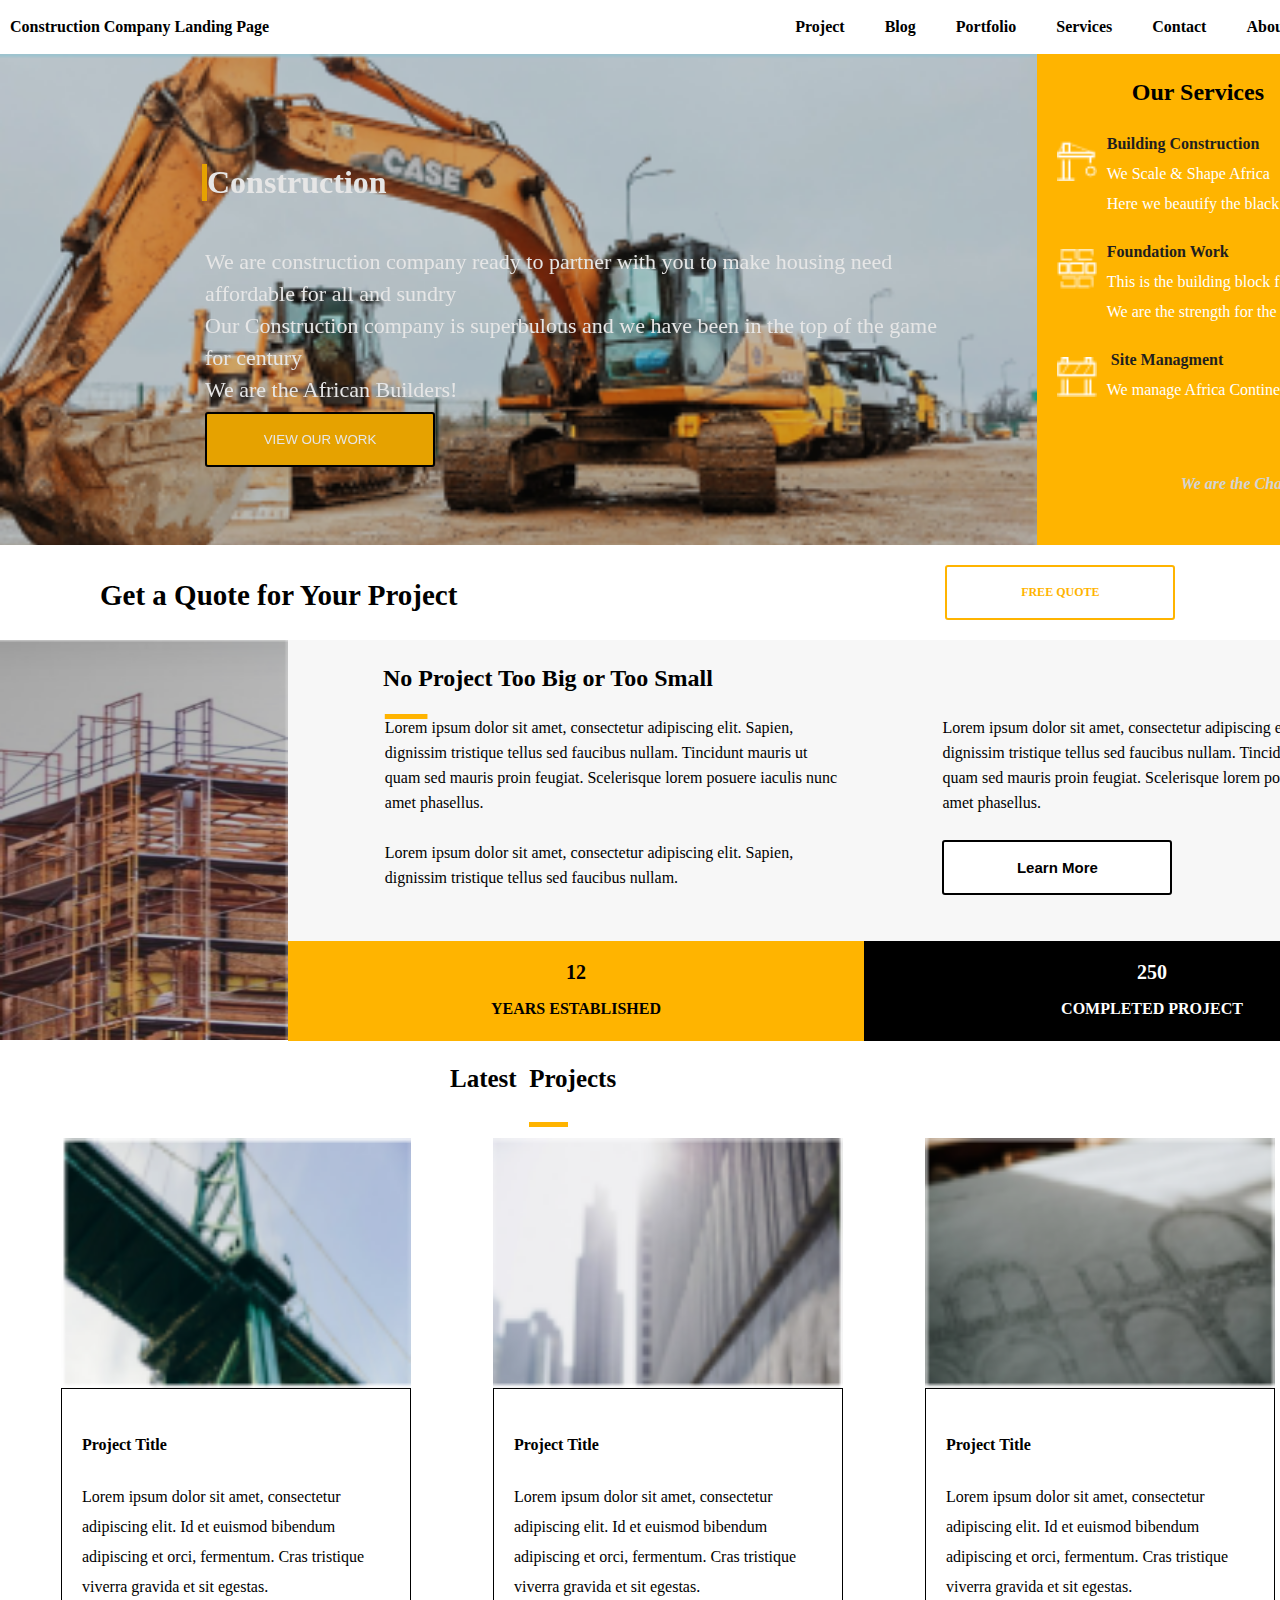
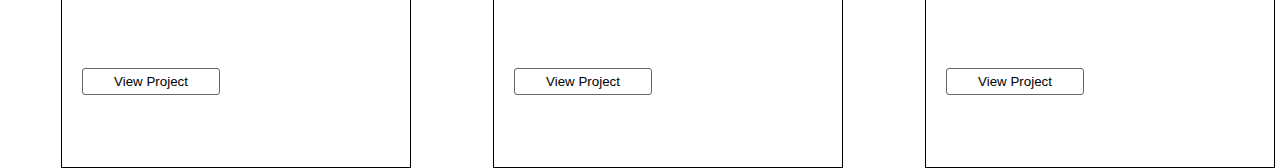
<file: index.html>
<html lang="en">
<head>
    <meta charset="UTF-8">
    <meta http-equiv="X-UA-Compatible" content="IE=edge">
    <meta name="viewport" content="width=device-width, initial-scale=1.0">
    <title> Construction Company</title>
    <link rel="shortcut icon" href="download.ico" type="image/x-icon">
    <link rel="stylesheet" href="index.css">
    
</head>
<body>
    <div id="nav-bar">
        <p class="construct-nav">Construction Company Landing Page</p>
        <nav>
            <ol>
                <li> <a href="project.html">Project</a></li>
                <li> <a href="#">Blog</a></li>
                <li> <a href="portfolio.html">Portfolio</a></li>
                <li> <a href="services.html">Services</a></li>
                <li> <a href="contact.html">Contact</a></li>
                <li> <a href="#"> About</a></li>
                <li> <a href="home.html">Home</a>  </li>
                <li> <a href="#"> <img src="cart 3.png" alt=""></a></li>
            </ol>            
        </nav>
    </div>
<div id="first-main-div">
<div class="first-main-child-1">
    <h1>Construction</h1>
    <p>We are construction company ready to partner with you to make housing need affordable for all and sundry
        <br>
        Our Construction company is superbulous and we have been in the top of the game for century
        <br>
        We are the African Builders!</p>
        <button>VIEW OUR WORK</button>
</div>
<div class="first-main-child-2"> 
<h2> Our Services</h2>
<div class="first-part" style="display:block">
    <div class="img-class">
        <img class="image-size" src="Group 440.png" alt="symbol for the scaling machine">
    </div>
    <div class="float-div">
        <p class="p-scale1">Building Construction</p>
        <p class="p-scale2">We Scale & Shape Africa 
        <br>
        Here we beautify the black race</p>
        </div> 
</div>
<br>
<br>
<br>
<br><br>
<br>
<div class="second-part">
    <div class="img-class"><img class="image-size" src="Group 439.png" alt="symbol for the scaling machine"></div>
    <div class="float-div">
        <p class="p-scale1">Foundation Work</p>
        <p class="p-scale2">This is the building block for Africa 
        <br>
        We are the strength for the world's muscle.</p>
        </div> 
</div>
<br>
<br>
<br>
<br><br>
<br>
<div class="second-part">
    <div class="img-class"><img class="image-size" src="Group 441.png" alt="symbol for the scaling machine"></div>
    <div class="float-div">
        <p class="p-scale1">&nbsp;Site Managment</p>
        <p class="p-scale2">We manage Africa Continent for Full Potential </p>
        <br>
        <br>
        <br>
        <p style=" font-weight:bolder; font-style: italic; text-align: center; color:lightgray">&nbsp;We are the Champion...</p>
        </div> 
</div>
</div>
<div id="next-line"> 
    <div><p class="p-man">Get a Quote for Your Project</p> </div>
    <div><button class="but"> FREE QUOTE</button></div>
</div>

<div id="next-div1">
<div  id="next-div11">
    <picture>
<img  style="height:400px; width:100%"src="structure layout.png" alt="image for the structurenn of the building under construction with poles">
</picture> 
</div>

<div  id="next-div12">
    <h2>No Project Too Big or Too Small</h2>
<div id="category-d">
    <div class="d1">  <span class="span-d1">Lorem</span> ipsum dolor sit amet, consectetur adipiscing elit. Sapien, dignissim tristique tellus sed faucibus nullam. Tincidunt mauris ut quam sed mauris proin feugiat. Scelerisque lorem posuere iaculis nunc amet phasellus. 
        <br>
        <br>
        Lorem ipsum dolor sit amet, consectetur adipiscing elit. Sapien, dignissim tristique tellus sed faucibus nullam.
    </div>
    <div class="d2"> Lorem ipsum dolor sit amet, consectetur adipiscing elit. Sapien, dignissim tristique tellus sed faucibus nullam. Tincidunt mauris ut quam sed mauris proin feugiat. Scelerisque lorem posuere iaculis nunc amet phasellus.
    <button class="button-d2">Learn More</button>
    </div>
</div>
<div class="base1">
    <div class="base1-1">
        <p class="p-base1">12</p>
    
    <p class="p-base2"> Years Established </p>
    </div> 
    <div class="base1-2">
        <p class="p-base1">250</p>
        <p class="p-base2">Completed Project</p>
    </div> 
</div>
</div>
</div>

    <div id="latest-project-div">
        <h3 class="class-of-h3">Latest &nbsp;<span class="latest-project-span">Pro</span>jects</h3>
    <div class="div1sect">
            <div class="div1sect1">
                <img class="img-33" src="bridge.png" alt="imgae for the bridge">
                <img class="img-33"src="scrapper.png" alt="imgae for the scraper">
                <img class="img-33"src="map.png" alt="imgae for the bridge">
            </div>
        
        <div class="div2">
            <div class="div22">
                <h4>Project Title</h4>
                <p> Lorem ipsum dolor sit amet, consectetur adipiscing elit. Id et euismod bibendum adipiscing et orci, fermentum. Cras tristique viverra gravida et sit egestas.</p>
            <button class="div22_button"> <a href="#">
                View Project
            </a></button>
            </div>
            
            <div class="div22">
                <h4>Project Title</h4>
                <p>Lorem ipsum dolor sit amet, consectetur adipiscing elit. Id et euismod bibendum adipiscing et orci, fermentum. Cras tristique viverra gravida et sit egestas.</p>
                <button class="div22_button"> <a href="#">
                    View Project
                </a></button>
            </div>
            
            <div class="div22">
                <h4>Project Title</h4>
                <p>Lorem ipsum dolor sit amet, consectetur adipiscing elit. Id et euismod bibendum adipiscing et orci, fermentum. Cras tristique viverra gravida et sit egestas.</p>
                <button class="div22_button"> <a href="#">
                    View Project
                </a></button>
            </div>
            

        </div>    
                
    </div>
    
    </div>
<div>
</body>
</html>
</file>
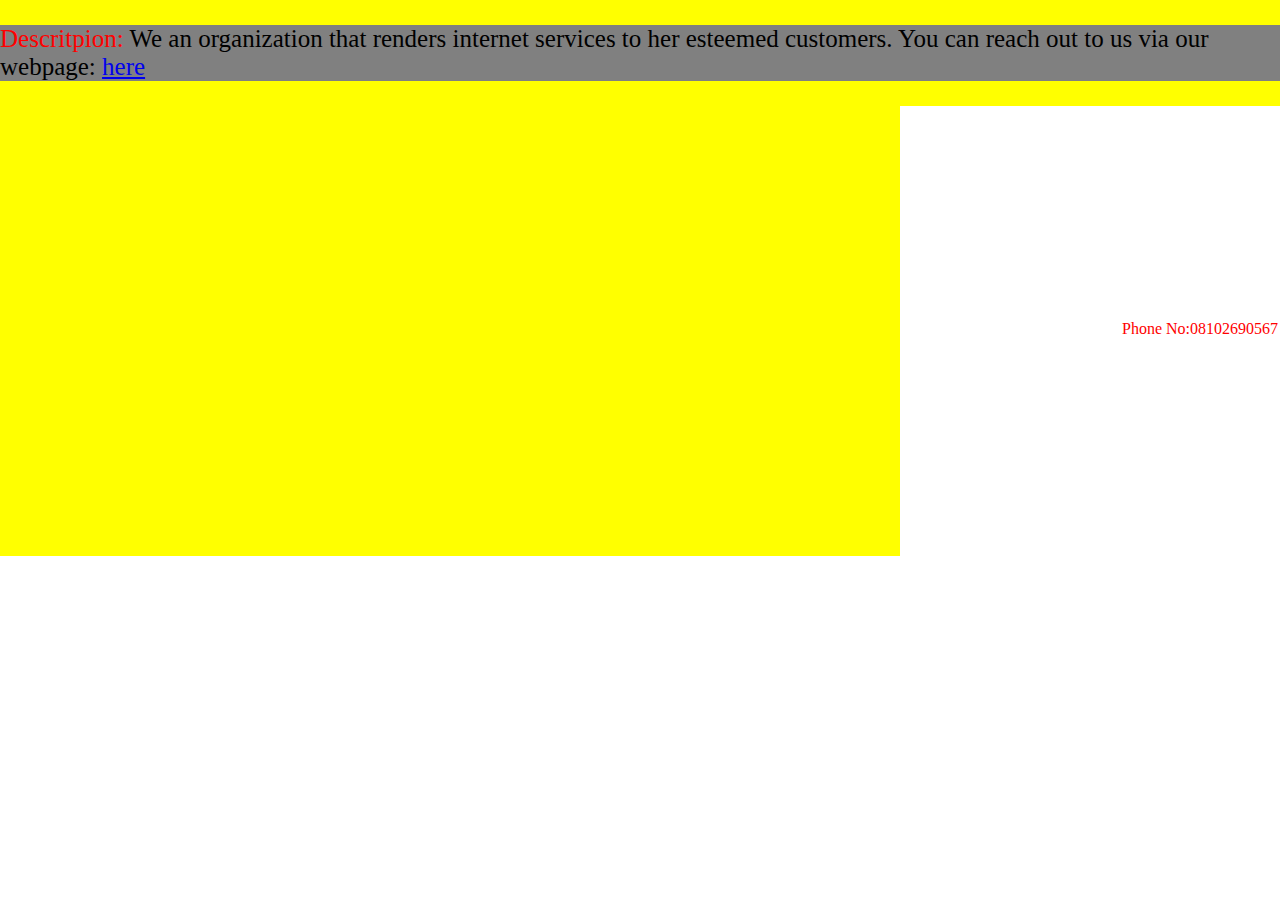
<file: contact.html>
<html lang="en">
<head>
    <meta charset="UTF-8">
    <meta http-equiv="X-UA-Compatible" content="IE=edge">
    <meta name="viewport" content="width=device-width, initial-scale=1.0">
    <title>Contact address</title>
    <link rel="stylesheet" href="contact.css">
</head>
<body>
    <div class="div1">
    <p class="div1-p"> <span>Descritpion:</span> We an organization that renders internet services to her esteemed customers. You can reach out to us via our webpage: <a href="https://aitcafe.business.site/" target="_blank">here</a></p>
    </div>

    
    <div id="main-div">
        <div class="first-div"><iframe src="https://www.google.com/maps/embed?pb=!1m14!1m8!1m3!1d3945.418831156148!2d4.6322588!3d8.5556621!3m2!1i1024!2i768!4f13.1!3m3!1m2!1s0x10364ebaa9a15923%3A0xbf7d3743ed6fd481!2sAIT%20CAFE!5e0!3m2!1sen!2sng!4v1679410891672!5m2!1sen!2sng" width="600" height="450" style="border:0;" allowfullscreen="" loading="lazy" referrerpolicy="no-referrer-when-downgrade"></iframe></div>
        <div class="second-div"> 
            <div class="we-div">
               <marquee behavior="#" direction="left"> <div class="we-div1"> Contact Address: Our Location is situated at 53, Edun Street, Ilorin, Kwara State</div></marquee> 
            <div> <p class="last-p">Phone No:08102690567</p></div>
            </div>
            
        </div>
    </div>
</body>
</html>
</file>
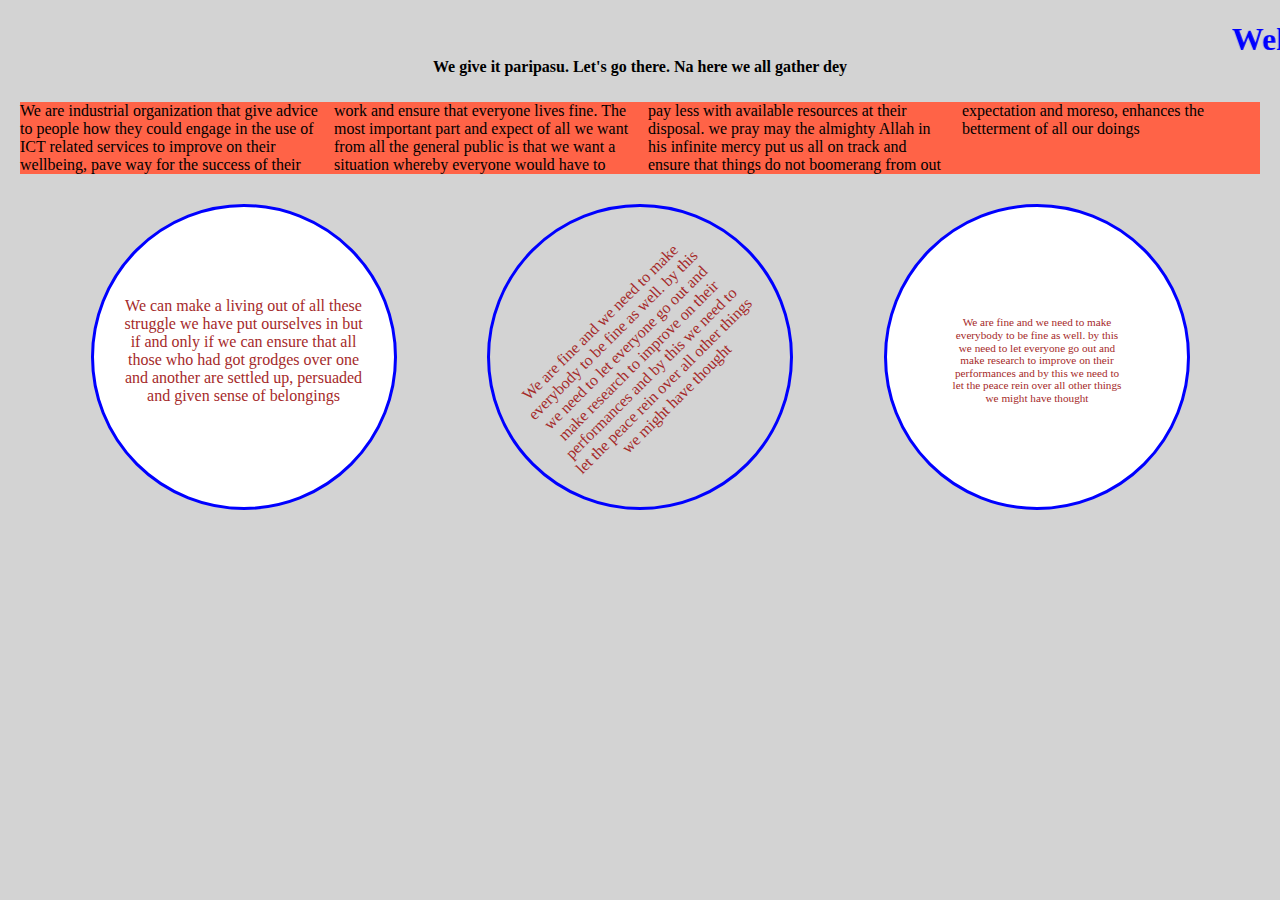
<file: portfolio.html>
<html lang="en">
<head>
    <meta charset="UTF-8">
    <meta http-equiv="X-UA-Compatible" content="IE=edge">
    <meta name="viewport" content="width=device-width, initial-scale=1.0">
    <title>Document</title>
    <link rel="stylesheet" href="portfolio.css">
</head>
<body>
    <header>
        <marquee behavior="" direction=""><h1 id="p1">welcome to our wolrd of project execution...</h1></marquee>
        <p id="p2">We give it paripasu. Let's go there. Na here we all gather dey</p>
    </header>
    <div id="div1">
        We are industrial organization that give advice to people how they could engage in the use of ICT related services to improve on their wellbeing, pave way for the success of their work and ensure that everyone lives fine. The most important part and expect of all we want from all the general public is that we want a situation whereby everyone would have to pay less with available resources at their disposal. we pray may the almighty Allah in his infinite mercy put us all on track and ensure that things do not boomerang from out expectation and moreso, enhances the betterment of all our doings
    </div>
<div id="div11">
    <div id="div2">
<div id="div31">We can make a living out of all these struggle we have put ourselves in but if and only if we can ensure that all those who had got grodges over one and another are settled up, persuaded and given sense of belongings </div>  
    </div>

    <div id="div2" style="background:lightgray">
        <div id="div32">We are fine and we need to make everybody to be fine as well. by this we need to let everyone go out and make research to improve on their performances and by this we need to let the peace rein over all other things we might have thought </div>  
            </div>

            <div id="div2">
                <div id="div33">We are fine and we need to make everybody to be fine as well. by this we need to let everyone go out and make research to improve on their performances and by this we need to let the peace rein over all other things we might have thought </div>  
                    </div>
    </div>
</body>
</html>
</file>
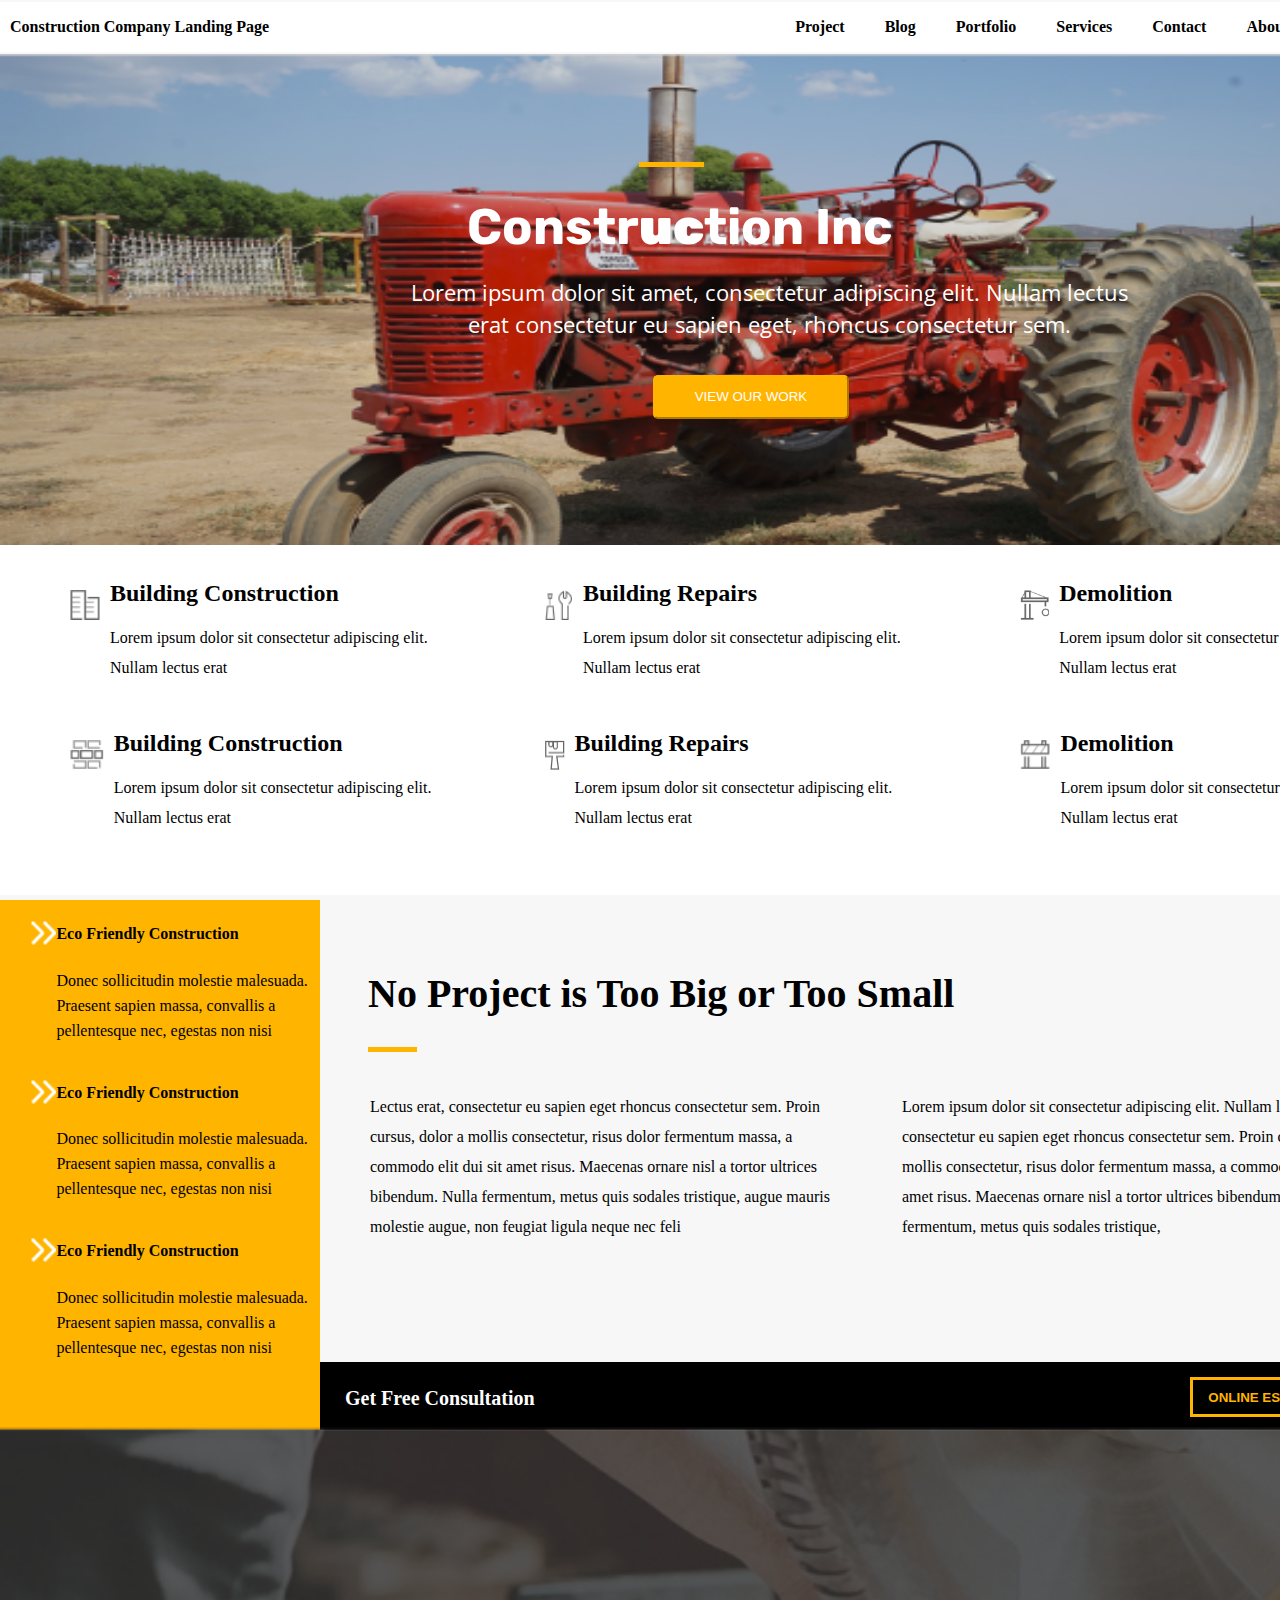
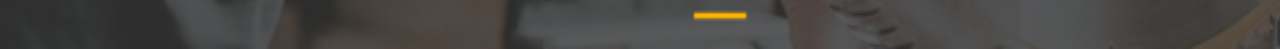
<file: project.html>
<html lang="en">
<head>
    <meta charset="UTF-8">
    <meta http-equiv="X-UA-Compatible" content="IE=edge">
    <meta name="viewport" content="width=device-width, initial-scale=1.0">
    <title>Project page</title>
    <link rel="stylesheet" href="project.css">
    <link rel="preconnect" href="https://fonts.googleapis.com">
<link rel="preconnect" href="https://fonts.gstatic.com" crossorigin>
<link href="https://fonts.googleapis.com/css2?family=Open+Sans&display=swap" rel="stylesheet">
</head>
<body>
    <div id="nav-bar">
        <p class="construct-nav">Construction Company Landing Page</p>
        <nav>
            <ol>
                <li> <a href="project.html">Project</a></li>
                <li> <a href="#">Blog</a></li>
                <li> <a href="#">Portfolio</a></li>
                <li> <a href="services.html">Services</a></li>
                <li> <a href="#">Contact</a></li>
                <li> <a href="#">About</a></li>
                <li> <a href="index.html">Home</a>  </li>
                <li> <a href="#"> <img src="cart 3.png" alt=""></a></li>
            </ol>            
        </nav>
    </div>
<div id="first-main-div">
<div class="first-main-1">
    <h1>Constr<span>uc</span>tion  Inc</h1>
    <p class="p1">Lorem ipsum dolor sit amet, consectetur adipiscing elit. Nullam lectus erat consectetur eu sapien eget, rhoncus consectetur sem.</p>
        <br>
        <button class="first-button">VIEW OUR WORK</button>
        </div>
    </div>
        <section class="section1">
            <div id="div-section">
<div class="div-section1">
    <img class="image-block1" src="Group 429.png" alt="">
    <div>
    <h2 class="h2-1">Building Construction</h2> 
    <p class="p-p">Lorem ipsum dolor sit consectetur adipiscing elit. Nullam lectus erat</p>
    </div>
    </div>

<div class="div-section2">
    <img class="image-block1" src="screw driver.png" alt="">
    <div>
    <h2 class="h2-1">Building Repairs</h2> 
    <p class="p-p">Lorem ipsum dolor sit consectetur adipiscing elit. Nullam lectus erat</p>
    </div>   
</div>


<div class="div-section3">
    <img class="image-block1" src="Group 440@2x.png" alt="">
    <div>
    <h2 class="h2-1">Demolition</h2> 
    <p class="p-p">Lorem ipsum dolor sit consectetur adipiscing elit. Nullam lectus erat</p>
    </div>   
</div>
</div>
<div id="div-section21">
    <div class="div-section211">
        <img class="image-block11" src="block-park.png" alt="">
        <div>
        <h2 class="h2-2">Building Construction</h2> 
        <p class="p-p1">Lorem ipsum dolor sit consectetur adipiscing elit. Nullam lectus erat</p>
        </div>
        </div>
    
    <div class="div-section212">
        <img class="image-block11" src="brush.png" alt="">
        <div>
        <h2 class="h2-2">Building Repairs</h2> 
        <p class="p-p1">Lorem ipsum dolor sit consectetur adipiscing elit. Nullam lectus erat</p>
        </div>   
    </div>
    <div class="div-section213">
        <img class="image-block11" src="site block.png" alt="">
        <div>
        <h2 class="h2-2">Demolition</h2> 
        <p class="p-p">Lorem ipsum dolor sit consectetur adipiscing elit. Nullam lectus erat</p>
        </div>   
    </div>
        </section>

        <section class="section2">
<div class="div1-section2">
    <div class="div1-section21"><img class="div1-img" src="arror.png" alt="pointer">
        <div class="div-clas">
        <h4>Eco Friendly Construction</h4>
        <p>Donec sollicitudin molestie malesuada. Praesent sapien massa, convallis a pellentesque nec, egestas non nisi</p>
        </div>
        </div>

        <div class="div1-section21"><img class="div1-img" src="arror.png" alt="pointer">
            <div class="div-clas">
            <h4>Eco Friendly Construction</h4>
            <p>Donec sollicitudin molestie malesuada. Praesent sapien massa, convallis a pellentesque nec, egestas non nisi</p>
            </div>    
    </div>
    <div class="div1-section21"><img class="div1-img" src="arror.png" alt="pointer">
        <div class="div-clas">
        <h4>Eco Friendly Construction</h4>
        <p>Donec sollicitudin molestie malesuada. Praesent sapien massa, convallis a pellentesque nec, egestas non nisi</p>
        </div>    
</div>
</div>
<div class="class000">
    <h3><span style="border-bottom: solid 5px #FFB400;
        padding-bottom: 30px;">No</span> &nbsp;Project is Too Big or Too Small</h3>
<div class="class00">
    <div class="class01"> Lectus erat, consectetur eu sapien eget rhoncus consectetur sem. Proin cursus, dolor a mollis consectetur, risus dolor fermentum massa, a commodo elit dui sit amet risus. Maecenas ornare nisl a tortor ultrices bibendum. Nulla fermentum, metus quis sodales tristique, augue mauris molestie augue, non feugiat ligula neque nec feli</div>
<div class="class01">Lorem ipsum dolor sit consectetur adipiscing elit. Nullam lectus erat, consectetur eu sapien eget rhoncus consectetur sem. Proin cursus, dolor a mollis consectetur, risus dolor fermentum massa, a commodo elit dui sit amet risus. Maecenas ornare nisl a tortor ultrices bibendum. Nulla fermentum, metus quis sodales tristique,</div>
</div>
<div class="consult"> <p class="p-consult"> Get Free Consultation </p>
    <button class="button-consult">Online Estimate Form</button>
</div>
</div>
        </section>
       <div class="company-logo1">
        <img class="img-company-screw" src="Group 438.png" alt="company screwing logo designed">
    </div>
        
</body>
</html>
</file>
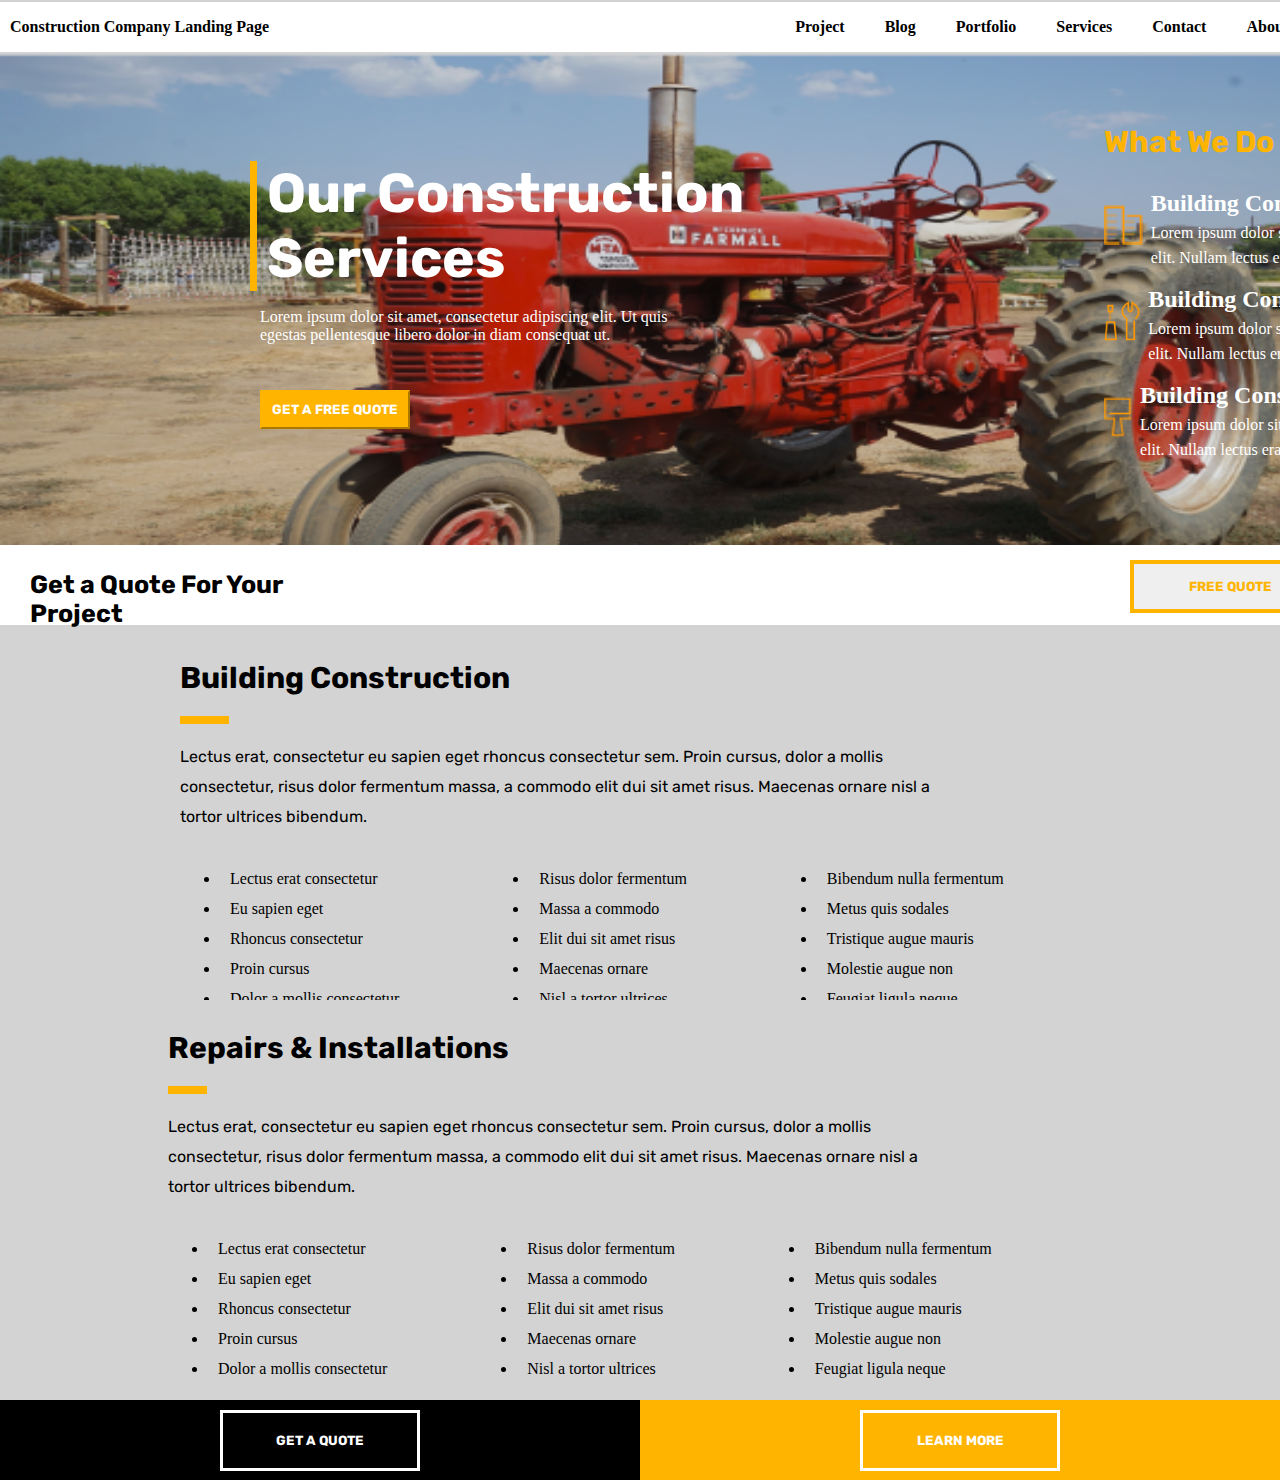
<file: services.html>
<html lang="en">
<head>
    <meta charset="UTF-8">
    <meta http-equiv="X-UA-Compatible" content="IE=edge">
    <meta name="viewport" content="width=device-width, initial-scale=1.0">
    <title>Document</title>
    <link rel="stylesheet" href="services.css">
</head>
<div>
    <div id="nav-bar">
        <p class="construct-nav">Construction Company Landing Page</p>
        <nav>
            <ol>
                <li > <a href="project.html">Project</a></li>
                <li> <a href="#">Blog</a></li>
                <li> <a href="#">Portfolio</a></li>
                <li> <a href="#">Services</a></li>
                <li> <a href="#">Contact</a></li>
                <li> <a href="#">About</a></li>
                <li> <a href="index.html">Home</a>  </li>
                <li> <a href="#"> <img src="cart 3.png" alt=""></a></li>
            </ol>            
        </nav>
    </div>
    <div class="div-1"> 
        <div class="div-11a"><h1>Our Construction Services</h1>
        <p class="div-11p">Lorem ipsum dolor sit amet, consectetur adipiscing elit. Ut quis egestas pellentesque libero dolor in diam consequat ut. </p>
    <button class="div-11a-button">GET A FREE QUOTE</button>
    </div>
<div class="div-12a">
    <p class="div-12ap">What We Do</p>
    <div class="div-12a1">
        <img class="div-12a1img" src="block yellow.png" alt="block-ladder">
        <div class="div-12a11">
            <h2>Building Construction</h2>
            <p>Lorem ipsum dolor sit consectetur adipiscing elit. Nullam lectus erat</p>
        </div>
    </div>
    <div class="div-12a1">
        <img class="div-12a1img" src="screw yellow.png" alt="block-ladder">
        <div class="div-12a11">
            <h2>Building Construction</h2>
            <p>Lorem ipsum dolor sit consectetur adipiscing elit. Nullam lectus erat</p>
        </div>
    </div>
    <div class="div-12a1">
        <img class="div-12a1img" src="brush yellow.png" alt="block-ladder">
        <div class="div-12a11">
            <h2>Building Construction</h2>
            <p>Lorem ipsum dolor sit consectetur adipiscing elit. Nullam lectus erat</p>
        </div>
    </div>
</div>
    
</div> 
 q
    <div class="div-2">
            <div><p class="p-man">Get a Quote For Your Project</p> </div>
            <div><button class="but"> FREE QUOTE</button></div>
        </div>
<div class="building"> 
    <p class="building-p1"> <span>Bui</span>lding Construction</p>
    <p class="building-p2">Lectus erat, consectetur eu sapien eget rhoncus consectetur sem. Proin cursus, dolor a mollis consectetur, risus dolor fermentum massa, a commodo elit dui sit amet risus. Maecenas ornare nisl a tortor ultrices bibendum. </p>
    <div class="div-list">
    <ul>
        
        <li class="l2">Lectus erat consectetur
            </li>
            <li class="l2">Eu sapien eget
                </li>
            <li class="l2">Rhoncus consectetur
                </li>
            <li class="l2">Proin cursus
                </li>
            <li class="l2">Dolor a mollis consectetur</li>
    </ul>
    
    <ul>
        <li class="l2">Risus dolor fermentum
            </li>
            <li class="l2">Massa a commodo
                </li>
            <li class="l2">Elit dui sit amet risus
                </li>
            <li class="l2">Maecenas ornare
                </li>
            <li class="l2">Nisl a tortor ultrices</li>
    </ul>

    <ul>
        <li class="l2">Bibendum nulla fermentum
            </li>
            <li class="l2">Metus quis sodales
                </li>
            <li class="l2">Tristique augue mauris
                </li>
            <li class="l2">Molestie augue non
                </li>
            <li class="l2">Feugiat ligula neque</li>
    </ul>
    </div>
</div>
</div>
<div class="building-last"> 
    <p class="building-p1"> <span>Re</span>pairs & Installations</p>
    <p class="building-p2">Lectus erat, consectetur eu sapien eget rhoncus consectetur sem. Proin cursus, dolor a mollis consectetur, risus dolor fermentum massa, a commodo elit dui sit amet risus. Maecenas ornare nisl a tortor ultrices bibendum. </p>
    <div class="div-list">
    <ul>
        
        <li class="l2">Lectus erat consectetur
            </li>
            <li class="l2">Eu sapien eget
                </li>
            <li class="l2">Rhoncus consectetur
                </li>
            <li class="l2">Proin cursus
                </li>
            <li class="l2">Dolor a mollis consectetur</li>
    </ul>
    
    <ul>
        <li class="l2">Risus dolor fermentum
            </li>
            <li class="l2">Massa a commodo
                </li>
            <li class="l2">Elit dui sit amet risus
                </li>
            <li class="l2">Maecenas ornare
                </li>
            <li class="l2">Nisl a tortor ultrices</li>
    </ul>

    <ul>
        <li class="l2">Bibendum nulla fermentum
            </li>
            <li class="l2">Metus quis sodales
                </li>
            <li class="l2">Tristique augue mauris
                </li>
            <li class="l2">Molestie augue non
                </li>
            <li class="l2">Feugiat ligula neque</li>
    </ul>
    </div>
    

    
</div>
<div class="base22">
    <div class="base221">
        <button class="base-button211"> GET A QUOTE</button>
        </div>
    <div class="base222">
        <button class="base-button212"> LEARN MORE</button>
</div>
</div>

</body>
</html>
</file>
<file: index.css>
body{
   padding:0px;
   margin:0px;
   font-size: 16px;;
}
*{
    box-sizing: border-box;
}

#nav-bar{    
display:flex; 
justify-content: space-between;
background-color: #ffffff;  
margin: 2px 0; 
width:1440px;

}
.construct-nav{
font-weight: bolder;
padding-left: 10px;
}
ol{
    display:flex;    
}
li{
    list-style-type: none; 
    margin-left: 10px;
    margin-right: 10px;
    color:black;
    font-weight: bolder;
    padding:0 10px;
}
a{
    text-decoration: none;
    color: black;
}
a:hover{
    background:lightgray;
    color: black;
    border-left:2px solid gray;
    border-radius:5px;
    padding:3px;
    box-sizing: border-box;
    -webkit-border-radius:5px;
    -moz-border-radius:5px;
    -ms-border-radius:5px;
    -o-border-radius:5px;
    box-shadow: 2px 2px green;
}
*{
    box-sizing:border-box;
}
#first-main-div{
    width:1440px;
    height:491px;
    position:absolute;
    background-color:black;
}
.first-main-child-1{
    width: 72%;
    height:491px;
    background: url(tractor.png) no-repeat lightblue;
    background-size: cover;
    opacity:0.9;
    float:left;
    
}
.first-main-child-1 h1{ 
    font-weight:bolder;
    color:white;
    margin:110px 419px 45px 202px;
    border-left:5px solid rgba(255, 180, 0, 1);    
}
.first-main-child-1  p{
    font-family: 'Open Sans';
    font-style: normal;
    font-weight: 400;
    font-size: 22px;
    line-height: 32px;
    color:#ffffff;
    width: 758px;
height: 96px;
margin:0 205px 20px;
}
button{
    background:rgba(255, 180, 0, 1);
    border:2px solid black;
    border-radius: 3px;
    color:#ffffff;
    margin:50px 205px 20px;
    width:230px;
    height:55px;
    -webkit-border-radius: 3px;
    -moz-border-radius: 3px;
    -ms-border-radius: 3px;
    -o-border-radius: 3px;
}
.first-main-child-2{
width: 28%;
height: 491px;
background:rgba(255, 180, 0, 1);
float:left;

}
h2{
    width: 218px;
    height:50px;
    Top: 113px;
    Left: 1090px;
    margin: 25px 25px 0px 25px
}
.img-class{
    float:left;
    margin-right:10px;
    margin-left: 20px;
    padding-top: 12px;
}
.image-size{
    width:40px;
    height:40px;
    filter: saturate(250%) brightness(250%);
    -webkit-filter: saturate(250%) brightness(250%);
}
.float-div{
    float:left;
    margin:0px;
    padding:0px;
}
.p-scale1{
    padding-top: 0px;
    margin: 0px;
    line-height: 30px;
    color: #1f1f1f;
    font-weight: bolder;
}
.p-scale2{ 
    margin: 0px;
    line-height: 30px;
    color:white;
}

#next-line{
    background:white;
    width:100%;
    height:auto;
    padding:0px;
    display:inline-flex;
   
}
.p-man{
    padding-left: 100px;
    padding-top:5px;
    padding-bottom:10px;
    font-size:29;
    font-weight:bolder;
    height:30px;
}
.but{
    display:inline-block;
    margin-top:20px;
    
    background:white;
    color:#FFB400;
    font-weight: bolder;
    font-size:12px;
    font-family:rubik;
    border:solid 2px #FFB400;
margin-left: 488px; 
}
#next-div1{
    width:100%;
    height:400px;
    background:#f7f7f7;
    display: inline-flex;
    position:relative;
    
}

#next-div11{
    width:20%;
}
#next-div12{
    width:80%;
    /* background:red; */
}
h2{
    width:80%;
 margin-left:95px
}
#category-d{
    max-width: 80%;
    display:flex;
    justify-content: space-evenly;
    position:absolute;
    margin-bottom:20px;
}
.d1{
    box-sizing: border-box;
    margin-right:60px;
    margin-left:60px;
    width:40%;
    line-height: 25px;
    
}
.span-d1{
    text-decoration-line: overline;
    -moz-text-decoration-line: overline;
    text-decoration-color:#FFB400;
    -moz-text-decoration-color:#FFB400;
    text-decoration-style: solid;
    text-decoration-thickness: calc(5px);
    -moz-text-decoration-style: solid;
    
    
}
.d2{
    box-sizing: border-box;
    width:40%;
    line-height: 25px;
}
.button-d2{
color:black;
font-weight: bolder;
font-size: 15px;
margin-top:25px;
margin-left:0px;
background:white;
}
.base1{
    position:absolute;
    top:265px;
    background-color: red;
    width:80%;
    display: flex;   
    margin-top: 36px;
    height: 100px;
    padding-bottom: 20px;
}
.base1-1{
    background:#FFB400;
width:50%;
height: 100px;
padding-bottom: 30px;
}
.base1-2{
    background:black;
width:50%;
color: #ffffff;
align-items: center;
padding-bottom: 30px;
height: 100px;
}
.p-base1{
    text-align: center;
    font-weight: bolder;
    text-transform: uppercase;
    display: flexbox;
    margin-bottom: 10px;
    font-size: 20px;
}
.p-base2{
    text-align: center;
    font-weight: bolder;
    text-transform: uppercase;
    display: flexbox;
}



#latest-project-div{
    /* position:absolute;   */
    background-color:white;
    top:900x;      
    width:100%;
}


.class-of-h3{
position:relative;
background-color:white;
left:450px;
display:inline-block;
padding-bottom:20px;
font-size:25px;

}


.latest-project-span{
    border-bottom: solid 5px #FFB400;
    padding-bottom: 30px;    
}
.div1sect{
background:white;
width:100%;

position:absolute;
}
.div1sect1{
width:90%;
margin-left:20px;
display:flex;
justify-content: space-around;
}
.img-33{
    width:350px;
    height:250px;
}
.div2{
    width:90%;
    margin-left:20px;
    display:flex;
    justify-content: space-around;
}
.div22{
    width:350px;
    height:380px;
    margin:0;
    padding:20px;
    line-height: 30px;
    border: 1px solid black;
    box-sizing:border-box;
    gap:60px;
}
.div22_button{
    border: 1px solid #666666;
    background:#ffffff;
    margin-left: 0px;
    width:138px;
    height:27px;
    top: 539px;
    left:730px;
    Padding: 31px, 91px, 31px, 91px

}
</file>
<file: contact.css>
body{
    padding:0px;
    margin:0px;
    box-sizing: border-box;
}

.div1{
    background-color:yellow;
    display: block;
}
.div1-p{
    display: inline-block;
    background-color: gray;
    font-size: 25px;
}
.div1-p span{
    color:red;
    font-weight:14pxr;
    
}
a:hover{
    color:red;
    text-decoration: none;
    }



    
 #main-div{
    background:white;
    display:flex;
    
}

iframe{
    width: 900px;
    background:yellow
}
.we-div{
    width:600px;
    top:180px;
    position:relative;
}
.we-div1{
    padding-left:30px;
    color:red
}
.last-p{
    display:inline-block;
    text-align: center;
    width:600px;
    color:red;
}
</file>
<file: portfolio.css>
body{
    padding:0px;
    margin:0px;
    font-size:16px;
    background: lightgray;
}
header h1{
    background:transparent;
    display:inline-block;
    align-items: center;
    width:100%;
    text-transform: capitalize;
    color:blue;
    margin-bottom:0px
}
header #p2{
    background:yellow;
    display:inline-block;
    width:100%;
    text-align: center;
    margin-top:0px;
    font-weight:bolder;
    background: transparent;
}
#div1{
    background:tomato;
    column-count: 4;
    column-width: 20px;
    margin:10px 20px
}
#div11{
    background:transparent;
    display: inline-flex;
    justify-content: space-evenly;
    width:100%;
    padding:20px 0px
}
#div2{
    border-radius:50%;
    -webkit-border-radius:50%;
    -moz-border-radius:50%;
    -ms-border-radius:50%;
    -o-border-radius:50%;
    width:300px;
    height:300px;
    background:white;
    border:solid blue 3px
    /* position: absolute; */
}
#div31{
    color:brown;
    position: relative;
    /*left:700px;
    */top:90px;
    margin:0 auto;
    text-size-adjust: calc(10);
    width:250px;
    height:130px;
    background-color:gra;
    text-align: center;
    transform: rotate(360deg);
    -webkit-transform: rotate(360deg);
    -moz-transform: rotate(360deg);
    -ms-transform: rotate(360deg);
    -o-transform: rotate(360deg);
}

#div32{
    color:brown;
    position: relative;
    /*left:700px;
    */top:90px;
    margin:0 auto;
    text-size-adjust: calc(10);
    width:250px;
    height:130px;
    /* background-color:transparent; */
    text-align: center;
    transform: rotate(-45deg);
    -webkit-transform: rotate(-45deg);
    -moz-transform: rotate(-45deg);
    -ms-transform: rotate(-45deg);
    -o-transform: rotate(-45deg);
}

#div33{
    color:brown;
    position: relative;
    /*left:700px;
    */top:90px;
    margin:0 auto;
    text-size-adjust: calc(10);
    width:250px;
    height:130px;
    background-color:transparent;
    text-align: center;
    transform:scale(.7);
    -webkit-transform:scale(.7);
    -moz-transform:scale(.7);
    -ms-transform:scale(.7);
    -o-transform:scale(.7);
    transition-duration: 30s;
}
#div33:hover{
    background:gray;
    color:blue;}
</file>
<file: project.css>
@import url('https://fonts.googleapis.com/css2?family=Open+Sans&family=Rubik:wght@400;600&display=swap');
body{
    margin: 0;
    padding:0;
    background:#f7f7f7;
    font-size: 16px;
}
*{
    box-sizing: border-box;
}
#nav-bar{    
    display:flex;
    justify-content: space-between;
    background-color: #ffffff;  
    margin: 2px 0; 
    width:1440px;
    }
    .construct-nav{
    font-weight: bolder;
    padding-left: 10px;
    }
    ol{
        display:flex;    
    }
    li{
        list-style-type: none; 
        margin-left: 10px;
        margin-right: 10px;
        color:black;
        font-weight: bolder;
        padding:0 10px;
    }
    a{
        text-decoration: none;
        color: black;
    }
    a:hover{
        background:lightgray;
        color: black;
        border-left:2px solid gray;
        border-radius:5px;
        padding:3px;
        box-sizing: border-box;
        -webkit-border-radius:5px;
         -moz-border-radius:5px;
        -ms-border-radius:5px;
        -o-border-radius:5px;
        box-shadow: 2px 2px green;
    }
    #first-main-div{
        width:1440px;
        height:491px;
        position:absolute;
        background: url(buldozer.png) no-repeat rgba(31, 31, 31, 0.8);
        background-size: 1440px 491px;
        background-color:lightgray;
    }
     h1{
        color:white;
        text-align: center;
        font-weight: 700px;
        font-size: 50px;
        position:absolute;
        line-height: 29px;
        top:125px;
        height: 30px;
        width:580px;
        left:390px;
        font-family: 'Rubik', sans-serif;
    }
    h1 span{ 
        font-weight:bolder;
        padding-top:30px;
        color:ffffff;  
        border-top:5px solid rgba(255, 180, 0, 1);    
    }
    .p1{
        font-weight: 400;
        font-size: 22px;
        line-height: 32px;
        color:#ffffff;
        width: 758px;
        height: 96px;
        text-align: center;
        top:200px;
        left:390;
        font-family: 'Open Sans', sans-serif;
        position:absolute
    }
    .first-button{
        background: #FFB400;
        position:absolute;
        color:white;
        display:flex;
        flex-direction:row;
        justify-content: center;
        align-items: center;
        padding: 20px;
        border-radius: 5px;
        border-color: #FFB400;
        gap: 4.18px;
        width: 196.15px;
        height: 22.99px;
        left: 252.92px;
        top: 320.67px;
        margin:0px 400px;
        -webkit-border-radius: 5px;
        -moz-border-radius: 5px;
        -ms-border-radius: 5px;
        -o-border-radius: 5px;
}
.section1{
    width:1440px;
    height:350px;
    position:absolute;
    top:545px;

}
#div-section{
    background:white;
    width:1440px; 
    height:200px;
    position:absolute;
    display: flex;
}
.div-section1{
    width:33%;
    display:inline-flex;
    background:white;
    position: relative;
}
.image-block1{

    height:40px;
    padding-top:10px;
    margin-top:35px;
    margin-left: 70px;
}
.h2-1{
    margin:35px 35px 0px 0px;
    padding-left:10px;
}
.p-p{
    line-height: 30px;
    padding-left:10px;
    padding-right:20px;
}
.div-section2{
    width:33%;
    display:inline-flex;
    background:white;
    position:relative;
}
.div-section3{
    width:33%;
    display:inline-flex;
    background:white;
    position:relative;
}
#div-section21{
    background:white;
    width:1440px; 
    height:200px;
    position:absolute;
    display: flex;
    top:150px
}
.div-section211{
    width:33%;
    display:inline-flex;
    background:white;
    position: relative;
}
.image-block11{

    height:40px;
    padding-top:10px;
    margin-top:35px;
    margin-left: 70px;
}
.h2-2{
    margin:35px 35px 0px 0px;
    padding-left:10px;
}
.p-p1{
    line-height: 30px;
    padding-left:10px;
    padding-right:20px;
}
.div-section212{
    width:33%;
    display:inline-flex;
    background:white;
    position:relative;
}
.div-section213{
    width:33%;
    display:inline-flex;
    background:white;
    position:relative;
}
.section2{
    width: 1440px;
    height:600px;
    
    top:900px;
    position:absolute;
   display: flex;
   /* justify-content: space-around; */
}
.div1-section2{
    width:50%;
    height:530px;
    background-color:#FFB400;
    /* position: absolute; */
}
.div1-section21{
    margin-left: 20px;
    margin-right: 0px;
    width:90%;
    
    display:inline-flex;
    position: relative;
}
.div1-img{
    height: 35px;
    padding-top:10px;
    margin-top:10px;
    margin-left:10px
}
.div-clas{
    margin-left:0px;
    line-height: 25px;
}
.class000{
width:100%;
background:#F7F7F7;;
height:600px;
position:relative;
padding:0px;
margin:0px;
}
h3{
margin-left:48px;
background:#F7F7F7;;
display: inline-flex;
text-align: center;
width:680px;
font-size:40px;
padding:0px;
position: relative;
top: 30px;}
.class00{
    width:95%;
    background:#F7F7F7;;
    display:flex;
    justify-content: space-evenly;
    line-height:30px;
    margin:0px;
    position:relative;
    top:30px
}
.class01{
    width:50%;
    background-color: #F7F7F7;;
    margin-left:50px
}
.consult{
    background:black;
    position:relative;
    top:150px;
    display: inline-flex;
    width:100%;
    height: 68px;
    position: relative;
}
.p-consult{
    margin-left:20px;
    margin-right: 500px;
    font-size: 20px;
    padding:5px;
    font-weight: bolder;
    width:300px;
    color:#ffffff;
}
.button-consult{
   position: relative;
   height:40px;
   padding:10px;
   margin: 15px 50px 15px 50px;
   width:200px;
   border:3px solid #FFB400;
   color:#FFB400;
   font-weight: bold;
   background:black;
   text-transform: uppercase
}
.company-logo1{
    width:1440px;
    position:relative;   
    top:1373px;
}
.img-company-screw{
    width:100%;   
}
</file>
<file: services.css>
@import url('https://fonts.googleapis.com/css2?family=Open+Sans&family=Rubik:wght@400;600&display=swap');
body{
    margin: 0;
    padding:0;
    background:lightgray;
    max-width: 1440px;

}
*{
    box-sizing: border-box;
}
#nav-bar{    
    display:flex;
    justify-content: space-between;
    background-color: #ffffff;  
    margin: 2px 0; 
    width:1440px;
    }
    .construct-nav{
    font-weight: bolder;
    padding-left: 10px;
    }
    ol{
        display:flex;    
    }
    li{
        list-style-type: none; 
        margin-left: 10px;
        margin-right: 10px;
        color:black;
        font-weight: bolder;
        padding:0 10px;
    }
    a{
        text-decoration: none;
        color: black;
    }
    a:hover{
        background:lightgray;
        color: black;
        border-left:2px solid gray;
        border-radius:5px;
        padding:3px;
        box-sizing: border-box;
        -webkit-border-radius:5px;
         -moz-border-radius:5px;
        -ms-border-radius:5px;
          -o-border-radius:5px;
        box-shadow: 2px 2px green;
    }

    .div-1{
        background-image: url(buldozer.png);
        background-color: lightgrey;
        background-size: 1440px 491px;
        position:absolute;
        width:1440px;
        height:491px;
        display: inline-flex;
        justify-content: space-between;
    }
    .div-11a{
        display:inline-block;
        width:50%;
    }
    h1{
        position:relative;
        display:inline-block;
        width:500px;
        border-left:7px solid#FFB400;
        padding-left:10px;
        margin-left:250px;
        top:70px;
        font-family: 'Rubik', sans-serif;
        font-size:55px;
        color:white;
    }
    .div-11p{
        color:white;
        display:inline-block;
        width:420px;
        position:relative;
        margin-left:250px;
        padding-left:10px;
        margin-top:50px;
    }
    .div-11a-button{
        background-color: #FFB400;
        margin-left:260px;
        display:inline-block;
        height:auto;
        padding:10px;
        font-weight: bolder;
        font-family: 'Rubik', sans-serif;
        color:white;
        border-color: #FFB400;
        cursor:pointer;
        margin-top:30px;
    }
.div-12a{
    width:24%;
    /* background:red; */
    margin:40px 0px 0px 30px;
    padding-left:10px;
}
.div-12ap{
    font-size:30px;
    font-family: 'Rubik', sans-serif;
    font-weight:bolder;
    color:#FFB400
}
.div-12a1{
    display:flex;
    
}
.div-12a1img{
    height:40px;
    width:40px;
    margin-top:15px;
    position:relative;
    filter: saturate(1000%) brightness(100%);
    -webkit-filter: saturate(1000%) brightness(100%);
}
.div-12a11{
    margin-left:8px;
}
.div-12a11 h2{
display:inline-block;
margin:0px;
position:absolute;
color:white;
}
.div-12a11 p{
    display:inline-block;
 width:300px;   
 margin-top:30px;
 line-height: 25px;
 color:white;
    }
    .div-2{
        background:#ffffff; 
        position:absolute;
        top:545px;
        display:inline-block;
        width:1440px;
        height:80px;
        display: flex;
    }
    .p-man{
        margin-left:30px;
        display:inline-block;
        font-weight: bolder;
        font-size:25px;
        font-family: 'Rubik', sans-serif;
        width:350px;
        
        }
    .but{
        color:#FFB400;
        display:inline-block;
        padding:15px;
        font-weight: bolder;
        margin:15px 0px 10px 750px;
        width:200px;
        border:4px solid #FFB400;
        font-family: 'Rubik', sans-serif;
    }

    .building{
        background:lightgray;
        width: 100%; 
        height: auto;       
        position: absolute;
        top:630px;
        background-color: lightgray;
        margin-left:180px;
    }
    .building-p1{
        font-size: 30px;
font-family: 'Rubik', sans-serif;
font-weight: bold;
    }
    .building-p2{
        display:inline-block;
        width:60%;
        font-family: 'Rubik', sans-serif;
        line-height: 30px;
    }
    span{
        border-bottom:8px solid #FFB400;
        padding-bottom: 20px;
    }
    .div-list{
        position:relative;
        font-style: normal;
        font-weight: 100;
        display: flex;
        

    }
    .l2{
        list-style-type: disc;
        margin-right: 80px;
        margin-left: 0px;
        line-height: 30px;
    }
    

    .building-last{
        background:lightgray;
        width: 100%; 
        height: auto;       
        position: absolute;
        top:1000px;
        background-color: lightgray;
        margin-left:168px;
    }
     .building-p1{
        font-size: 30px;
font-family: 'Rubik', sans-serif;
font-weight: bold;
    }
    .building-p2{
        display:inline-block;
        width:60%;
        font-family: 'Rubik', sans-serif;
        line-height: 30px;
    }
    span{
        border-bottom:8px solid #FFB400;
        padding-bottom: 20px;
    }
    .div-list{
        position:relative;
        font-style: normal;
        font-weight: 100;
        display: flex;
    }
    .l2{
        list-style-type: disc;
        margin-right: 80px;
        margin-left: 0px;
        line-height: 30px;
    }
    
     .base22{
        width:100%;
        height:80px;
        
        position:absolute;
        top:1400px;
        display:flex;
        
    }
    .base221{
        width:50%;
        background:black;
        padding:10px 0px;
    }
    
    .base222{
        width:50%;
        background:#FFB400;
        padding:10px 0px;
    }
    .base-button211{
        color:white;
        background:black;
        border:3px solid white;
        padding:20px;
        font-family: 'Rubik', sans-serif;
        font-weight:bolder;
        width:200px;
        margin:0 auto;
        display:block;

    }
    .base-button212{
     background: #FFB400;
        color:white;
        border:3px solid white;
        padding:20px;
        font-family: 'Rubik', sans-serif;
        font-weight:bolder;
        width:200px;
        margin:0 auto;
        display:block;
    }
</file>
